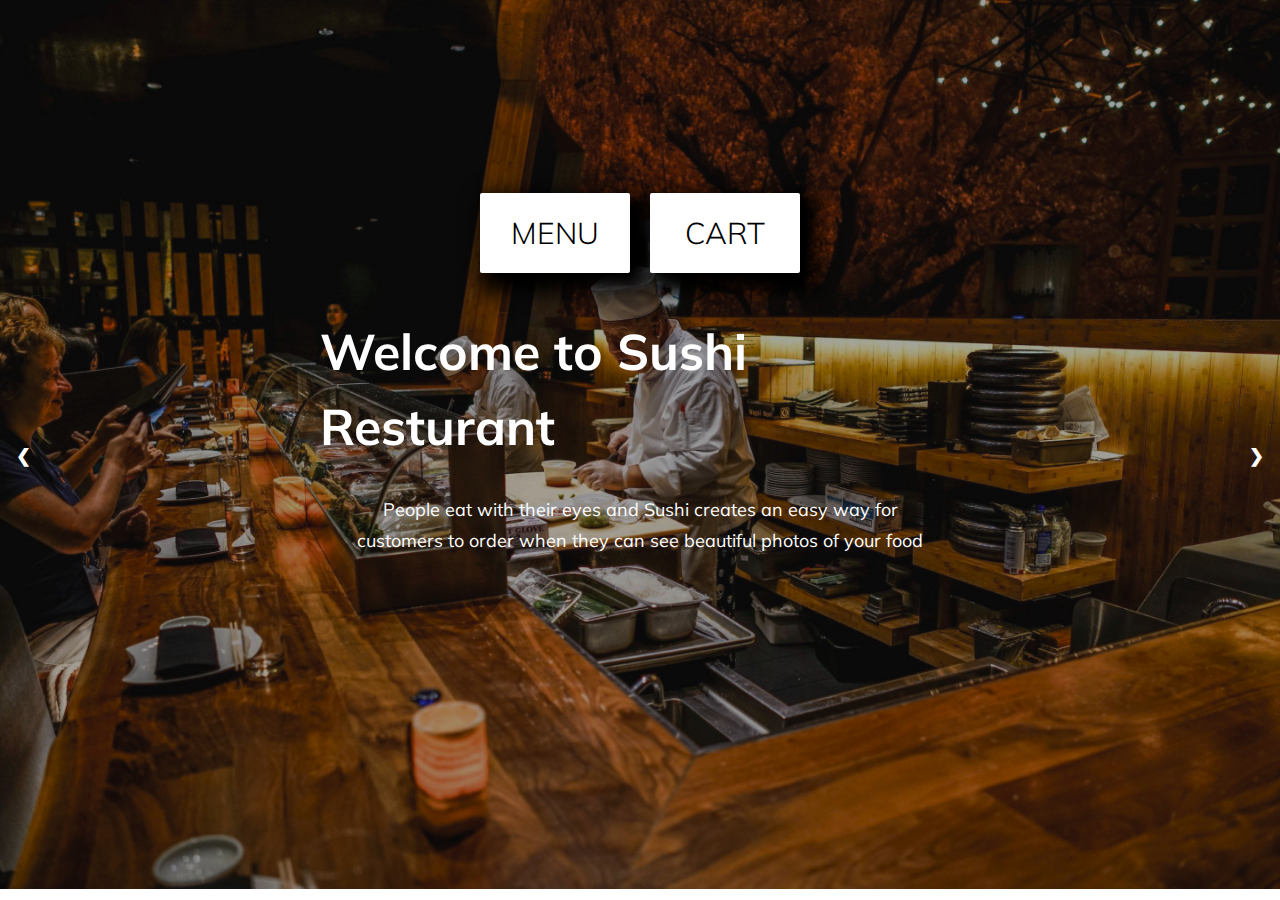
<file: index.html>
<!DOCTYPE html>
<html lang="en">
<head>
    <meta charset="UTF-8">
    <meta http-equiv="X-UA-Compatible" content="IE=edge">
    <meta name="viewport" content="width=device-width, initial-scale=1.0">
    <title>Sushi Food App</title>
    <link rel="stylesheet" href="style.css">
    <link href="https://fonts.googleapis.com/css2?family=Mulish:wght@400;500;700;800&display=swap" rel="stylesheet">
</head>
<body>
    <main>
        <div class="backgroung-img">
            <img src="restaurant.png" width="100%" alt="">
            <div class="navbar">
                <a class="prev">&#10094;</a>
                <a class="next">&#10095;</a>
            </div>
        </div>
        <div class="hero">
            <h1>Welcome to Sushi Resturant</h1>
            <p>People eat with their eyes and Sushi creates an easy way for <br> customers to order when they can see beautiful photos of your food</p>
        </div>
        <div class="link">
            <a href="menu.html" > <button id="menu" onclick="changeColor()"> MENU</button>   </a> 
            <a href="cart.html"> <button id="cart"> CART</button> </a>
        </div>
    </main>

    <script src="script.js"></script>
</body>
</html>
</file>
<file: style.css>
@import url('https://fonts.googleapis.com/css2?family=Mulish:wght@400;500;700;800&display=swap');

*{
    margin: 0;
    padding: 0;
    box-sizing: border-box;
}

body{
    font-family: "mulish",sans-serif;
}

main{
    position: relative;
    height: 100vh;
    overflow: hidden;
}

main i{
    background-color: #fff;
}

.backgroung-img{
    width: 100%;
    background-size: cover;
}

.hero{
        position: absolute;
        top: 50%;
        left: 50%;
        transform: translate(-50%, -50%);
}

.hero h1{
    font-family: "Mulish",sans-serif;
    font-style: normal;
    font-weight: 400px;
    font-size: 50px;
    line-height: 75px;
    color: #FFFFFF;
}
.prev, .next {
    cursor: pointer;
    position: absolute;
    top: 50%;
    width: auto;
    margin-top: -22px;
    padding: 16px;
    color: white;
    font-weight: bold;
    font-size: 18px;
    transition: 0.6s ease;
    border-radius: 0 3px 3px 0;
    user-select: none;
  }

  .next {
    right: 0;
    border-radius: 3px 0 0 3px;
  }

.hero p{
    font-family: "Mulish",sans-serif;
    font-style: normal;
    padding: 0 20px;
    font-weight: 400;
    font-size: 18px;
    line-height: 31px;
    text-align: center;
    margin: 30px 0;
    color: #FFFFFF;
}

.link{
    display: flex;
    justify-content: center;
    align-items: center;
    color: #FFFFFF;
    position: relative;
    top: -80%;
    cursor: pointer;
    padding: 20px 0;
} 

#menu{
    box-shadow: 10px 10px 20px 10px #000;
}

#cart{
    box-shadow: 10px 10px 20px 10px #000;
}

#menu:hover {
    background: #000;
    color: white;
}

#cart:hover{
    background: #000;
    color: white;
}

button{
    width: 150px;
    height: 80px;
    background: #FFFFFF;
    border-radius: 2px;
    font-family: "Mulish",sans-serif;
    font-style: normal;
    font-weight: 300;
    font-size: 30px;
    line-height: 38px;
    border: none;
    /* identical to box height */
    cursor: pointer;
    margin: 0 10px;
    color: #000000;
}


a{
    text-decoration: none;
    color:#000000
}
</file>
